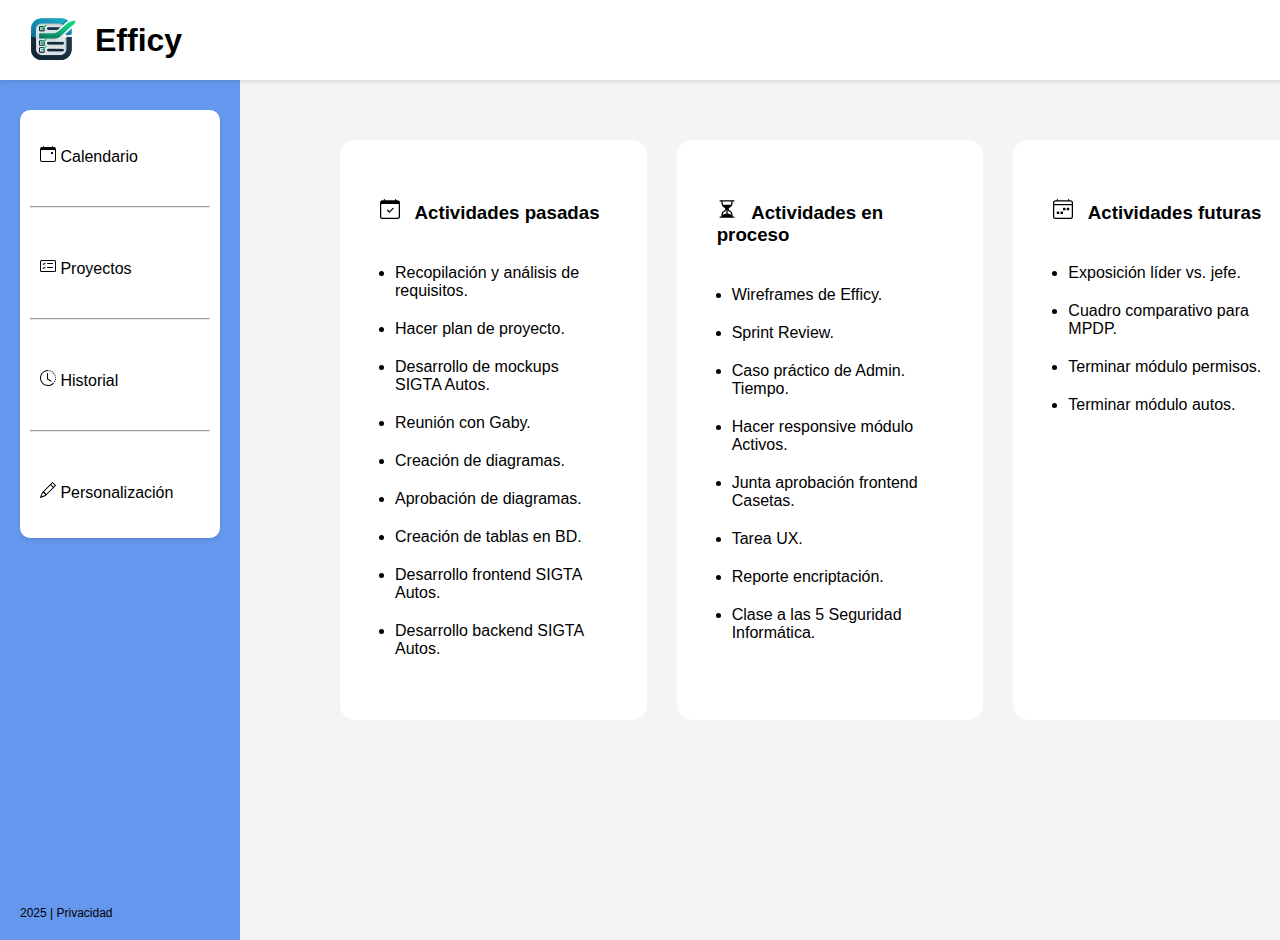
<file: EfficyAvances/HomeEfficy/historial.html>
<!DOCTYPE html>
<html lang="es">
<head>
    <meta charset="UTF-8">
    <meta name="viewport" content="width=device-width, initial-scale=1.0">
    <title>Efficy Dashboard</title>
    <link rel="stylesheet" href="Assets/historial/style.css">
    <script type="module" src="Assets/home/home.js" defer></script>
</head>
<body>
    <header>
        <a href="home.html" style="text-decoration: none; display: flex; align-items: center;">
        <img style="display: block; margin-right: 10px;" src="Assets/img/logo.png" alt="Logo de Efficy">
        <h1 style="margin: 0;">Efficy</h1>
        </a>
        <div class="user-info">
            <span style="margin-right: 30px;"><svg xmlns="http://www.w3.org/2000/svg" width="16" height="16" fill="currentColor" class="bi bi-bell" viewBox="0 0 16 16">
                <path d="M8 16a2 2 0 0 0 2-2H6a2 2 0 0 0 2 2M8 1.918l-.797.161A4 4 0 0 0 4 6c0 .628-.134 2.197-.459 3.742-.16.767-.376 1.566-.663 2.258h10.244c-.287-.692-.502-1.49-.663-2.258C12.134 8.197 12 6.628 12 6a4 4 0 0 0-3.203-3.92zM14.22 12c.223.447.481.801.78 1H1c.299-.199.557-.553.78-1C2.68 10.2 3 6.88 3 6c0-2.42 1.72-4.44 4.005-4.901a1 1 0 1 1 1.99 0A5 5 0 0 1 13 6c0 .88.32 4.2 1.22 6"/>
              </svg></span>
              <span id="usuarioNombre" style="margin-right: 10px;"></span>
              <button id="logoutButton" style="margin-left: 10px; padding: 5px 10px; background-color: #f44336; color: white; border: none; border-radius: 5px; cursor: pointer;">
                Cerrar Sesión
            </button>
            <script>
                document.getElementById("logoutButton").addEventListener("click", function() {
                    localStorage.removeItem("usuarioLogueado");
                    window.location.href = "login.html";
                });
            </script>
            <span><svg xmlns="http://www.w3.org/2000/svg" width="16" height="16" fill="currentColor" class="bi bi-person-circle" viewBox="0 0 16 16">
                <path d="M11 6a3 3 0 1 1-6 0 3 3 0 0 1 6 0"/>
                <path fill-rule="evenodd" d="M0 8a8 8 0 1 1 16 0A8 8 0 0 1 0 8m8-7a7 7 0 0 0-5.468 11.37C3.242 11.226 4.805 10 8 10s4.757 1.225 5.468 2.37A7 7 0 0 0 8 1"/>
              </svg></span>
        </div>
    </header>
    <div class="sidebar">
        <div class="container">
        <ul>
            <li><a href="calendariov2.html">
                <svg xmlns="http://www.w3.org/2000/svg" width="16" height="16" fill="currentColor" class="bi bi-calendar-event" viewBox="0 0 16 16">
                <path d="M11 6.5a.5.5 0 0 1 .5-.5h1a.5.5 0 0 1 .5.5v1a.5.5 0 0 1-.5.5h-1a.5.5 0 0 1-.5-.5z"/>
                <path d="M3.5 0a.5.5 0 0 1 .5.5V1h8V.5a.5.5 0 0 1 1 0V1h1a2 2 0 0 1 2 2v11a2 2 0 0 1-2 2H2a2 2 0 0 1-2-2V3a2 2 0 0 1 2-2h1V.5a.5.5 0 0 1 .5-.5M1 4v10a1 1 0 0 0 1 1h12a1 1 0 0 0 1-1V4z"/>
              </svg> Calendario
            </a></li>
            <hr>
            <li><a href="proyectos.html">
                <svg xmlns="http://www.w3.org/2000/svg" width="16" height="16" fill="currentColor" class="bi bi-card-checklist" viewBox="0 0 16 16">
                <path d="M14.5 3a.5.5 0 0 1 .5.5v9a.5.5 0 0 1-.5.5h-13a.5.5 0 0 1-.5-.5v-9a.5.5 0 0 1 .5-.5zm-13-1A1.5 1.5 0 0 0 0 3.5v9A1.5 1.5 0 0 0 1.5 14h13a1.5 1.5 0 0 0 1.5-1.5v-9A1.5 1.5 0 0 0 14.5 2z"/>
                <path d="M7 5.5a.5.5 0 0 1 .5-.5h5a.5.5 0 0 1 0 1h-5a.5.5 0 0 1-.5-.5m-1.496-.854a.5.5 0 0 1 0 .708l-1.5 1.5a.5.5 0 0 1-.708 0l-.5-.5a.5.5 0 1 1 .708-.708l.146.147 1.146-1.147a.5.5 0 0 1 .708 0M7 9.5a.5.5 0 0 1 .5-.5h5a.5.5 0 0 1 0 1h-5a.5.5 0 0 1-.5-.5m-1.496-.854a.5.5 0 0 1 0 .708l-1.5 1.5a.5.5 0 0 1-.708 0l-.5-.5a.5.5 0 0 1 .708-.708l.146.147 1.146-1.147a.5.5 0 0 1 .708 0"/>
              </svg> Proyectos
            </a></li>
            <hr>
            <li><a href="historial.html">
                <svg xmlns="http://www.w3.org/2000/svg" width="16" height="16" fill="currentColor" class="bi bi-clock-history" viewBox="0 0 16 16">
                <path d="M8.515 1.019A7 7 0 0 0 8 1V0a8 8 0 0 1 .589.022zm2.004.45a7 7 0 0 0-.985-.299l.219-.976q.576.129 1.126.342zm1.37.71a7 7 0 0 0-.439-.27l.493-.87a8 8 0 0 1 .979.654l-.615.789a7 7 0 0 0-.418-.302zm1.834 1.79a7 7 0 0 0-.653-.796l.724-.69q.406.429.747.91zm.744 1.352a7 7 0 0 0-.214-.468l.893-.45a8 8 0 0 1 .45 1.088l-.95.313a7 7 0 0 0-.179-.483m.53 2.507a7 7 0 0 0-.1-1.025l.985-.17q.1.58.116 1.17zm-.131 1.538q.05-.254.081-.51l.993.123a8 8 0 0 1-.23 1.155l-.964-.267q.069-.247.12-.501m-.952 2.379q.276-.436.486-.908l.914.405q-.24.54-.555 1.038zm-.964 1.205q.183-.183.35-.378l.758.653a8 8 0 0 1-.401.432z"/>
                <path d="M8 1a7 7 0 1 0 4.95 11.95l.707.707A8.001 8.001 0 1 1 8 0z"/>
                <path d="M7.5 3a.5.5 0 0 1 .5.5v5.21l3.248 1.856a.5.5 0 0 1-.496.868l-3.5-2A.5.5 0 0 1 7 9V3.5a.5.5 0 0 1 .5-.5"/>
              </svg> Historial
            </a></li>
            <hr>
            <li><a href="personalizacion.html">
                <svg xmlns="http://www.w3.org/2000/svg" width="16" height="16" fill="currentColor" class="bi bi-pencil" viewBox="0 0 16 16">
                <path d="M12.146.146a.5.5 0 0 1 .708 0l3 3a.5.5 0 0 1 0 .708l-10 10a.5.5 0 0 1-.168.11l-5 2a.5.5 0 0 1-.65-.65l2-5a.5.5 0 0 1 .11-.168zM11.207 2.5 13.5 4.793 14.793 3.5 12.5 1.207zm1.586 3L10.5 3.207 4 9.707V10h.5a.5.5 0 0 1 .5.5v.5h.5a.5.5 0 0 1 .5.5v.5h.293zm-9.761 5.175-.106.106-1.528 3.821 3.821-1.528.106-.106A.5.5 0 0 1 5 12.5V12h-.5a.5.5 0 0 1-.5-.5V11h-.5a.5.5 0 0 1-.468-.325"/>
              </svg> Personalización
            </a></li>
        </ul>
        </div>
        <footer>
            <span>2025</span> | <a href="#">Privacidad</a>
        </footer>
    </div>

    <div class="main-content">
      <section class="dashboard">
          <div class="tasks">
              <h3><svg style="margin-right: 10px;" xmlns="http://www.w3.org/2000/svg" width="20" height="20" fill="currentColor" class="bi bi-calendar-check" viewBox="0 0 16 16">
                <path d="M10.854 7.146a.5.5 0 0 1 0 .708l-3 3a.5.5 0 0 1-.708 0l-1.5-1.5a.5.5 0 1 1 .708-.708L7.5 9.793l2.646-2.647a.5.5 0 0 1 .708 0"/>
                <path d="M3.5 0a.5.5 0 0 1 .5.5V1h8V.5a.5.5 0 0 1 1 0V1h1a2 2 0 0 1 2 2v11a2 2 0 0 1-2 2H2a2 2 0 0 1-2-2V3a2 2 0 0 1 2-2h1V.5a.5.5 0 0 1 .5-.5M1 4v10a1 1 0 0 0 1 1h12a1 1 0 0 0 1-1V4z"/>
              </svg> Actividades pasadas</h3>
              <ul style="margin-top: 40px;">
                  <li>Recopilación y análisis de requisitos.</li>
                  <li>Hacer plan de proyecto.</li>
                  <li>Desarrollo de mockups SIGTA Autos.</li>
                  <li>Reunión con Gaby.</li>
                  <li>Creación de diagramas.</li>
                  <li>Aprobación de diagramas.</li>
                  <li>Creación de tablas en BD.</li>
                  <li>Desarrollo frontend SIGTA Autos.</li>
                  <li>Desarrollo backend SIGTA Autos.</li>
              </ul>
          </div>
          <div class="tasks">
            <h3><svg style="margin-right: 10px;" xmlns="http://www.w3.org/2000/svg" width="20" height="20" fill="currentColor" class="bi bi-hourglass-split" viewBox="0 0 16 16">
              <path d="M2.5 15a.5.5 0 1 1 0-1h1v-1a4.5 4.5 0 0 1 2.557-4.06c.29-.139.443-.377.443-.59v-.7c0-.213-.154-.451-.443-.59A4.5 4.5 0 0 1 3.5 3V2h-1a.5.5 0 0 1 0-1h11a.5.5 0 0 1 0 1h-1v1a4.5 4.5 0 0 1-2.557 4.06c-.29.139-.443.377-.443.59v.7c0 .213.154.451.443.59A4.5 4.5 0 0 1 12.5 13v1h1a.5.5 0 0 1 0 1zm2-13v1c0 .537.12 1.045.337 1.5h6.326c.216-.455.337-.963.337-1.5V2zm3 6.35c0 .701-.478 1.236-1.011 1.492A3.5 3.5 0 0 0 4.5 13s.866-1.299 3-1.48zm1 0v3.17c2.134.181 3 1.48 3 1.48a3.5 3.5 0 0 0-1.989-3.158C8.978 9.586 8.5 9.052 8.5 8.351z"/>
            </svg> Actividades en proceso</h3>
            <ul style="margin-top: 40px;">
                <li>Wireframes de Efficy.</li>
                <li>Sprint Review.</li>
                <li>Caso práctico de Admin. Tiempo.</li>
                <li>Hacer responsive módulo Activos.</li>
                <li>Junta aprobación frontend Casetas.</li>
                <li>Tarea UX.</li>
                <li>Reporte encriptación.</li>
                <li>Clase a las 5 Seguridad Informática.</li>
            </ul>
        </div>
        <div class="tasks" style="align-self: flex-end;">
          <h3><svg style="margin-right: 10px;" xmlns="http://www.w3.org/2000/svg" width="20" height="20" fill="currentColor" class="bi bi-calendar4-week" viewBox="0 0 16 16">
            <path d="M3.5 0a.5.5 0 0 1 .5.5V1h8V.5a.5.5 0 0 1 1 0V1h1a2 2 0 0 1 2 2v11a2 2 0 0 1-2 2H2a2 2 0 0 1-2-2V3a2 2 0 0 1 2-2h1V.5a.5.5 0 0 1 .5-.5M2 2a1 1 0 0 0-1 1v1h14V3a1 1 0 0 0-1-1zm13 3H1v9a1 1 0 0 0 1 1h12a1 1 0 0 0 1-1z"/>
            <path d="M11 7.5a.5.5 0 0 1 .5-.5h1a.5.5 0 0 1 .5.5v1a.5.5 0 0 1-.5.5h-1a.5.5 0 0 1-.5-.5zm-3 0a.5.5 0 0 1 .5-.5h1a.5.5 0 0 1 .5.5v1a.5.5 0 0 1-.5.5h-1a.5.5 0 0 1-.5-.5zm-2 3a.5.5 0 0 1 .5-.5h1a.5.5 0 0 1 .5.5v1a.5.5 0 0 1-.5.5h-1a.5.5 0 0 1-.5-.5zm-3 0a.5.5 0 0 1 .5-.5h1a.5.5 0 0 1 .5.5v1a.5.5 0 0 1-.5.5h-1a.5.5 0 0 1-.5-.5z"/>
          </svg> Actividades futuras</h3>
          <ul style="margin-top: 40px;">
              <li>Exposición líder vs. jefe.</li>
              <li>Cuadro comparativo para MPDP.</li>
              <li>Terminar módulo permisos.</li>
              <li>Terminar módulo autos.</li>
          </ul>
      </div>
      </section>
  </div>
    
</body>
</html>
<!-- <script>
  // Recuperar el correo del usuario logueado desde localStorage
  const usuarioCorreo = localStorage.getItem("usuarioLogueado");

  // Mostrar el correo en el span correspondiente
  if (usuarioCorreo) {
      document.getElementById("usuarioCorreo").textContent = usuarioCorreo;
  } else {
      // Si no hay usuario logueado, redirigir al login
      window.location.href = "login.html";
  }
</script> -->
</file>
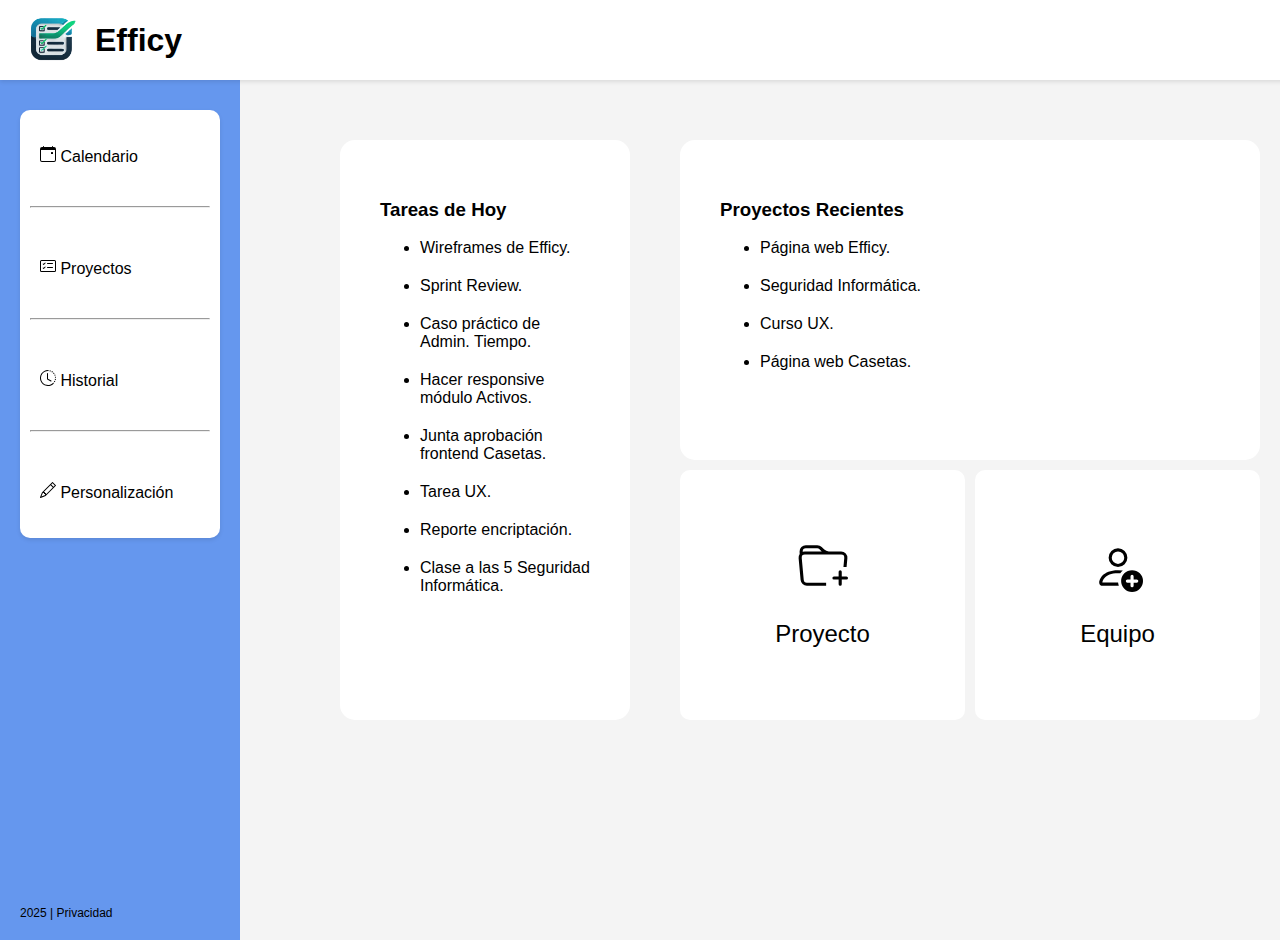
<file: EfficyAvances/HomeEfficy/home.html>
<!DOCTYPE html>
<html lang="es">
<head>
    <meta charset="UTF-8">
    <meta name="viewport" content="width=device-width, initial-scale=1.0">
    <title>Efficy Dashboard</title>
    <link rel="stylesheet" href="Assets/home/style.css">
    <script type="module" src="Assets/home/home.js" defer></script>
</head>
<body>
    <header>
        <a href="home.html" style="text-decoration: none; display: flex; align-items: center;">
        <img style="display: block; margin-right: 10px;" src="Assets/img/logo.png" alt="Logo de Efficy">
        <h1 style="margin: 0;">Efficy</h1>
        </a>
        <div class="user-info">
            <span style="margin-right: 30px;"><svg xmlns="http://www.w3.org/2000/svg" width="16" height="16" fill="currentColor" class="bi bi-bell" viewBox="0 0 16 16">
                <path d="M8 16a2 2 0 0 0 2-2H6a2 2 0 0 0 2 2M8 1.918l-.797.161A4 4 0 0 0 4 6c0 .628-.134 2.197-.459 3.742-.16.767-.376 1.566-.663 2.258h10.244c-.287-.692-.502-1.49-.663-2.258C12.134 8.197 12 6.628 12 6a4 4 0 0 0-3.203-3.92zM14.22 12c.223.447.481.801.78 1H1c.299-.199.557-.553.78-1C2.68 10.2 3 6.88 3 6c0-2.42 1.72-4.44 4.005-4.901a1 1 0 1 1 1.99 0A5 5 0 0 1 13 6c0 .88.32 4.2 1.22 6"/>
              </svg></span>
              <span id="usuarioNombre" style="margin-right: 10px;"></span>
            <button id="logoutButton" style="margin-left: 10px; padding: 5px 10px; background-color: #f44336; color: white; border: none; border-radius: 5px; cursor: pointer;">
                Cerrar Sesión
            </button>
            <script>
                document.getElementById("logoutButton").addEventListener("click", function() {
                    localStorage.removeItem("usuarioLogueado");
                    window.location.href = "login.html";
                });
            </script>
              <path d="M11 6a3 3 0 1 1-6 0 3 3 0 0 1 6 0"/>
                <path fill-rule="evenodd" d="M0 8a8 8 0 1 1 16 0A8 8 0 0 1 0 8m8-7a7 7 0 0 0-5.468 11.37C3.242 11.226 4.805 10 8 10s4.757 1.225 5.468 2.37A7 7 0 0 0 8 1"/>
              </svg></span>
        </div>
    </header>
    <div class="sidebar">
        <div class="container">
        <ul>
            <li><a href="calendariov2.html">
                <svg xmlns="http://www.w3.org/2000/svg" width="16" height="16" fill="currentColor" class="bi bi-calendar-event" viewBox="0 0 16 16">
                <path d="M11 6.5a.5.5 0 0 1 .5-.5h1a.5.5 0 0 1 .5.5v1a.5.5 0 0 1-.5.5h-1a.5.5 0 0 1-.5-.5z"/>
                <path d="M3.5 0a.5.5 0 0 1 .5.5V1h8V.5a.5.5 0 0 1 1 0V1h1a2 2 0 0 1 2 2v11a2 2 0 0 1-2 2H2a2 2 0 0 1-2-2V3a2 2 0 0 1 2-2h1V.5a.5.5 0 0 1 .5-.5M1 4v10a1 1 0 0 0 1 1h12a1 1 0 0 0 1-1V4z"/>
              </svg> Calendario
            </a></li>
            <hr>
            <li><a href="proyectos.html">
                <svg xmlns="http://www.w3.org/2000/svg" width="16" height="16" fill="currentColor" class="bi bi-card-checklist" viewBox="0 0 16 16">
                <path d="M14.5 3a.5.5 0 0 1 .5.5v9a.5.5 0 0 1-.5.5h-13a.5.5 0 0 1-.5-.5v-9a.5.5 0 0 1 .5-.5zm-13-1A1.5 1.5 0 0 0 0 3.5v9A1.5 1.5 0 0 0 1.5 14h13a1.5 1.5 0 0 0 1.5-1.5v-9A1.5 1.5 0 0 0 14.5 2z"/>
                <path d="M7 5.5a.5.5 0 0 1 .5-.5h5a.5.5 0 0 1 0 1h-5a.5.5 0 0 1-.5-.5m-1.496-.854a.5.5 0 0 1 0 .708l-1.5 1.5a.5.5 0 0 1-.708 0l-.5-.5a.5.5 0 1 1 .708-.708l.146.147 1.146-1.147a.5.5 0 0 1 .708 0M7 9.5a.5.5 0 0 1 .5-.5h5a.5.5 0 0 1 0 1h-5a.5.5 0 0 1-.5-.5m-1.496-.854a.5.5 0 0 1 0 .708l-1.5 1.5a.5.5 0 0 1-.708 0l-.5-.5a.5.5 0 0 1 .708-.708l.146.147 1.146-1.147a.5.5 0 0 1 .708 0"/>
              </svg> Proyectos
            </a></li>
            <hr>
            <li><a href="historial.html">
                <svg xmlns="http://www.w3.org/2000/svg" width="16" height="16" fill="currentColor" class="bi bi-clock-history" viewBox="0 0 16 16">
                <path d="M8.515 1.019A7 7 0 0 0 8 1V0a8 8 0 0 1 .589.022zm2.004.45a7 7 0 0 0-.985-.299l.219-.976q.576.129 1.126.342zm1.37.71a7 7 0 0 0-.439-.27l.493-.87a8 8 0 0 1 .979.654l-.615.789a7 7 0 0 0-.418-.302zm1.834 1.79a7 7 0 0 0-.653-.796l.724-.69q.406.429.747.91zm.744 1.352a7 7 0 0 0-.214-.468l.893-.45a8 8 0 0 1 .45 1.088l-.95.313a7 7 0 0 0-.179-.483m.53 2.507a7 7 0 0 0-.1-1.025l.985-.17q.1.58.116 1.17zm-.131 1.538q.05-.254.081-.51l.993.123a8 8 0 0 1-.23 1.155l-.964-.267q.069-.247.12-.501m-.952 2.379q.276-.436.486-.908l.914.405q-.24.54-.555 1.038zm-.964 1.205q.183-.183.35-.378l.758.653a8 8 0 0 1-.401.432z"/>
                <path d="M8 1a7 7 0 1 0 4.95 11.95l.707.707A8.001 8.001 0 1 1 8 0z"/>
                <path d="M7.5 3a.5.5 0 0 1 .5.5v5.21l3.248 1.856a.5.5 0 0 1-.496.868l-3.5-2A.5.5 0 0 1 7 9V3.5a.5.5 0 0 1 .5-.5"/>
              </svg> Historial
            </a></li>
            <hr>
            <li><a href="personalizacion.html">
                <svg xmlns="http://www.w3.org/2000/svg" width="16" height="16" fill="currentColor" class="bi bi-pencil" viewBox="0 0 16 16">
                <path d="M12.146.146a.5.5 0 0 1 .708 0l3 3a.5.5 0 0 1 0 .708l-10 10a.5.5 0 0 1-.168.11l-5 2a.5.5 0 0 1-.65-.65l2-5a.5.5 0 0 1 .11-.168zM11.207 2.5 13.5 4.793 14.793 3.5 12.5 1.207zm1.586 3L10.5 3.207 4 9.707V10h.5a.5.5 0 0 1 .5.5v.5h.5a.5.5 0 0 1 .5.5v.5h.293zm-9.761 5.175-.106.106-1.528 3.821 3.821-1.528.106-.106A.5.5 0 0 1 5 12.5V12h-.5a.5.5 0 0 1-.5-.5V11h-.5a.5.5 0 0 1-.468-.325"/>
              </svg> Personalización
            </a></li>
        </ul>
        </div>
        <footer>
            <span>2025</span> | <a href="#">Privacidad</a>
        </footer>
    </div>
    <div class="main-content">
        <section class="dashboard">
            <div class="tasks">
                <h3>Tareas de Hoy</h3>
                <ul>
                    <li>Wireframes de Efficy.</li>
                    <li>Sprint Review.</li>
                    <li>Caso práctico de Admin. Tiempo.</li>
                    <li>Hacer responsive módulo Activos.</li>
                    <li>Junta aprobación frontend Casetas.</li>
                    <li>Tarea UX.</li>
                    <li>Reporte encriptación.</li>
                    <li>Clase a las 5 Seguridad Informática.</li>
                </ul>
            </div>
            <div class="container2">
            <div class="projects">
                <h3>Proyectos Recientes</h3>
                <ul>
                    <li>Página web Efficy.</li>
                    <li>Seguridad Informática.</li>
                    <li>Curso UX.</li>
                    <li>Página web Casetas.</li>
                </ul>
            </div>
            <div class="add-buttons">
                <div class="add-project"><svg xmlns="http://www.w3.org/2000/svg" width="50" height="50" fill="currentColor" class="bi bi-folder-plus" viewBox="0 0 16 16">
                    <path d="m.5 3 .04.87a2 2 0 0 0-.342 1.311l.637 7A2 2 0 0 0 2.826 14H9v-1H2.826a1 1 0 0 1-.995-.91l-.637-7A1 1 0 0 1 2.19 4h11.62a1 1 0 0 1 .996 1.09L14.54 8h1.005l.256-2.819A2 2 0 0 0 13.81 3H9.828a2 2 0 0 1-1.414-.586l-.828-.828A2 2 0 0 0 6.172 1H2.5a2 2 0 0 0-2 2m5.672-1a1 1 0 0 1 .707.293L7.586 3H2.19q-.362.002-.683.12L1.5 2.98a1 1 0 0 1 1-.98z"/>
                    <path d="M13.5 9a.5.5 0 0 1 .5.5V11h1.5a.5.5 0 1 1 0 1H14v1.5a.5.5 0 1 1-1 0V12h-1.5a.5.5 0 0 1 0-1H13V9.5a.5.5 0 0 1 .5-.5"/>
                  </svg> <br> Proyecto</div>
                <div class="add-team"><svg xmlns="http://www.w3.org/2000/svg" width="50" height="50 " fill="currentColor" class="bi bi-person-add" viewBox="0 0 16 16">
                    <path d="M12.5 16a3.5 3.5 0 1 0 0-7 3.5 3.5 0 0 0 0 7m.5-5v1h1a.5.5 0 0 1 0 1h-1v1a.5.5 0 0 1-1 0v-1h-1a.5.5 0 0 1 0-1h1v-1a.5.5 0 0 1 1 0m-2-6a3 3 0 1 1-6 0 3 3 0 0 1 6 0M8 7a2 2 0 1 0 0-4 2 2 0 0 0 0 4"/>
                    <path d="M8.256 14a4.5 4.5 0 0 1-.229-1.004H3c.001-.246.154-.986.832-1.664C4.484 10.68 5.711 10 8 10q.39 0 .74.025c.226-.341.496-.65.804-.918Q8.844 9.002 8 9c-5 0-6 3-6 4s1 1 1 1z"/>
                  </svg> <br> Equipo</div>
            </div>
        </div>
        </section>
    </div>
</body>
</html>
<!-- <script>
    // Recuperar el correo del usuario logueado desde localStorage
    const usuarioCorreo = localStorage.getItem("usuarioLogueado");

    // Mostrar el correo en el span correspondiente
    if (usuarioCorreo) {
        document.getElementById("usuarioCorreo").textContent = usuarioCorreo;
    } else {
        // Si no hay usuario logueado, redirigir al login
        window.location.href = "login.html";
    }
</script> -->
</file>
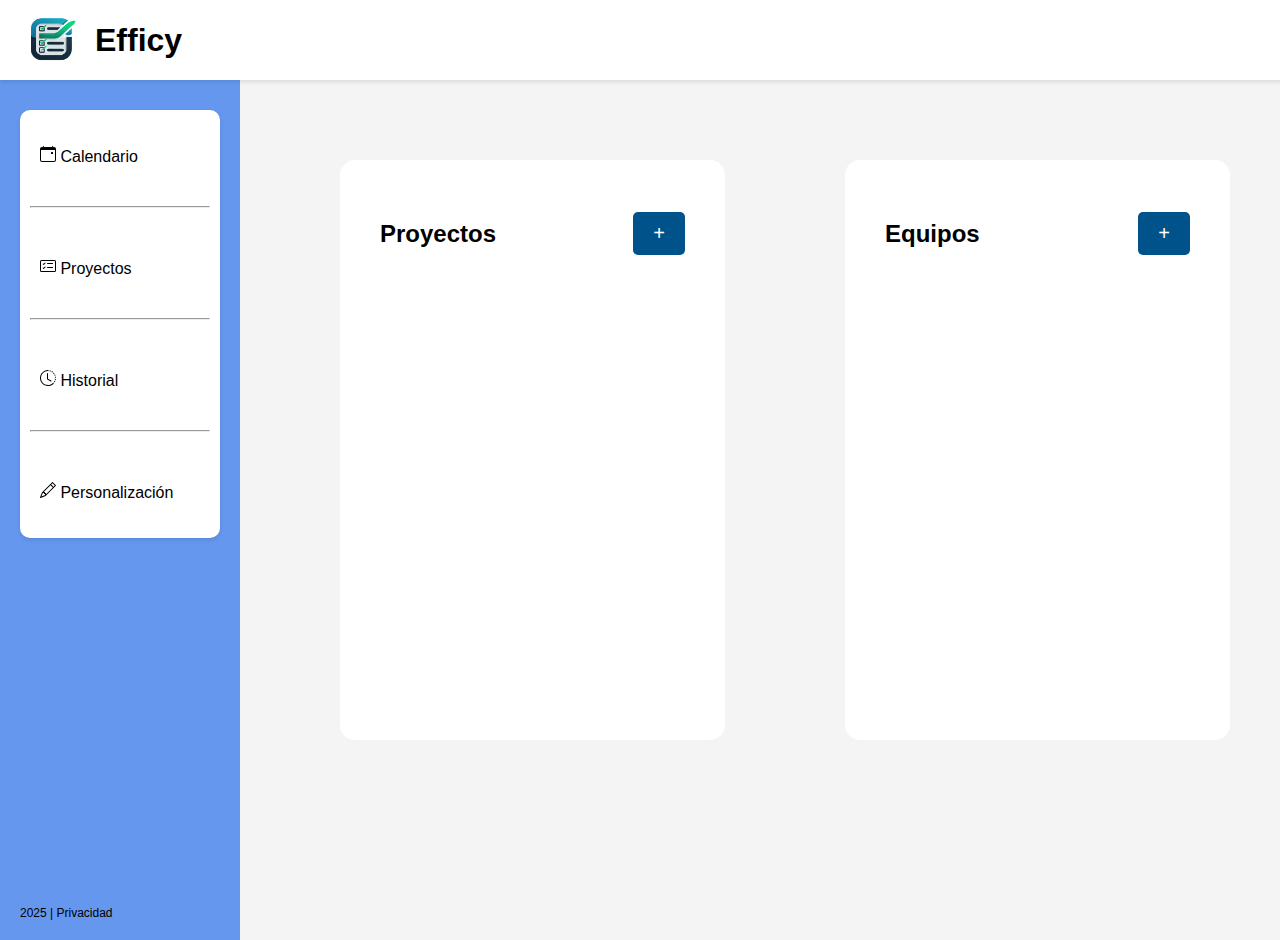
<file: EfficyAvances/HomeEfficy/proyectos.html>
<!DOCTYPE html>
<html lang="es">
<head>
    <meta charset="UTF-8">
    <meta name="viewport" content="width=device-width, initial-scale=1.0">
    <title>Efficy Dashboard</title>
    <link rel="stylesheet" href="Assets/home/style.css">
    <link rel="stylesheet" href="Assets/proyectos/style.css">
    <script type="module" src="Assets/home/home.js" defer></script>
</head>
<body>
    <header>
        <a href="home.html" style="text-decoration: none; display: flex; align-items: center;">
        <img style="display: block; margin-right: 10px;" src="Assets/img/logo.png" alt="Logo de Efficy">
        <h1 style="margin: 0;">Efficy</h1>
        </a>
        <div class="user-info">
            <span style="margin-right: 30px;"><svg xmlns="http://www.w3.org/2000/svg" width="16" height="16" fill="currentColor" class="bi bi-bell" viewBox="0 0 16 16">
                <path d="M8 16a2 2 0 0 0 2-2H6a2 2 0 0 0 2 2M8 1.918l-.797.161A4 4 0 0 0 4 6c0 .628-.134 2.197-.459 3.742-.16.767-.376 1.566-.663 2.258h10.244c-.287-.692-.502-1.49-.663-2.258C12.134 8.197 12 6.628 12 6a4 4 0 0 0-3.203-3.92zM14.22 12c.223.447.481.801.78 1H1c.299-.199.557-.553.78-1C2.68 10.2 3 6.88 3 6c0-2.42 1.72-4.44 4.005-4.901a1 1 0 1 1 1.99 0A5 5 0 0 1 13 6c0 .88.32 4.2 1.22 6"/>
              </svg></span>
              <span id="usuarioNombre" style="margin-right: 10px;"></span>
              <button id="logoutButton" style="margin-left: 10px; padding: 5px 10px; background-color: #f44336; color: white; border: none; border-radius: 5px; cursor: pointer;">
                Cerrar Sesión
            </button>
            <script>
                document.getElementById("logoutButton").addEventListener("click", function() {
                    localStorage.removeItem("usuarioLogueado");
                    window.location.href = "login.html";
                });
            </script>
            <span><svg xmlns="http://www.w3.org/2000/svg" width="16" height="16" fill="currentColor" class="bi bi-person-circle" viewBox="0 0 16 16">
                <path d="M11 6a3 3 0 1 1-6 0 3 3 0 0 1 6 0"/>
                <path fill-rule="evenodd" d="M0 8a8 8 0 1 1 16 0A8 8 0 0 1 0 8m8-7a7 7 0 0 0-5.468 11.37C3.242 11.226 4.805 10 8 10s4.757 1.225 5.468 2.37A7 7 0 0 0 8 1"/>
              </svg></span>
        </div>
    </header>
    <div class="sidebar">
        <div class="container">
        <ul>
            <li><a href="calendariov2.html">
                <svg xmlns="http://www.w3.org/2000/svg" width="16" height="16" fill="currentColor" class="bi bi-calendar-event" viewBox="0 0 16 16">
                <path d="M11 6.5a.5.5 0 0 1 .5-.5h1a.5.5 0 0 1 .5.5v1a.5.5 0 0 1-.5.5h-1a.5.5 0 0 1-.5-.5z"/>
                <path d="M3.5 0a.5.5 0 0 1 .5.5V1h8V.5a.5.5 0 0 1 1 0V1h1a2 2 0 0 1 2 2v11a2 2 0 0 1-2 2H2a2 2 0 0 1-2-2V3a2 2 0 0 1 2-2h1V.5a.5.5 0 0 1 .5-.5M1 4v10a1 1 0 0 0 1 1h12a1 1 0 0 0 1-1V4z"/>
              </svg> Calendario
            </a></li>
            <hr>
            <li><a href="proyectos.html">
                <svg xmlns="http://www.w3.org/2000/svg" width="16" height="16" fill="currentColor" class="bi bi-card-checklist" viewBox="0 0 16 16">
                <path d="M14.5 3a.5.5 0 0 1 .5.5v9a.5.5 0 0 1-.5.5h-13a.5.5 0 0 1-.5-.5v-9a.5.5 0 0 1 .5-.5zm-13-1A1.5 1.5 0 0 0 0 3.5v9A1.5 1.5 0 0 0 1.5 14h13a1.5 1.5 0 0 0 1.5-1.5v-9A1.5 1.5 0 0 0 14.5 2z"/>
                <path d="M7 5.5a.5.5 0 0 1 .5-.5h5a.5.5 0 0 1 0 1h-5a.5.5 0 0 1-.5-.5m-1.496-.854a.5.5 0 0 1 0 .708l-1.5 1.5a.5.5 0 0 1-.708 0l-.5-.5a.5.5 0 1 1 .708-.708l.146.147 1.146-1.147a.5.5 0 0 1 .708 0M7 9.5a.5.5 0 0 1 .5-.5h5a.5.5 0 0 1 0 1h-5a.5.5 0 0 1-.5-.5m-1.496-.854a.5.5 0 0 1 0 .708l-1.5 1.5a.5.5 0 0 1-.708 0l-.5-.5a.5.5 0 0 1 .708-.708l.146.147 1.146-1.147a.5.5 0 0 1 .708 0"/>
              </svg> Proyectos
            </a></li>
            <hr>
            <li><a href="historial.html">
                <svg xmlns="http://www.w3.org/2000/svg" width="16" height="16" fill="currentColor" class="bi bi-clock-history" viewBox="0 0 16 16">
                <path d="M8.515 1.019A7 7 0 0 0 8 1V0a8 8 0 0 1 .589.022zm2.004.45a7 7 0 0 0-.985-.299l.219-.976q.576.129 1.126.342zm1.37.71a7 7 0 0 0-.439-.27l.493-.87a8 8 0 0 1 .979.654l-.615.789a7 7 0 0 0-.418-.302zm1.834 1.79a7 7 0 0 0-.653-.796l.724-.69q.406.429.747.91zm.744 1.352a7 7 0 0 0-.214-.468l.893-.45a8 8 0 0 1 .45 1.088l-.95.313a7 7 0 0 0-.179-.483m.53 2.507a7 7 0 0 0-.1-1.025l.985-.17q.1.58.116 1.17zm-.131 1.538q.05-.254.081-.51l.993.123a8 8 0 0 1-.23 1.155l-.964-.267q.069-.247.12-.501m-.952 2.379q.276-.436.486-.908l.914.405q-.24.54-.555 1.038zm-.964 1.205q.183-.183.35-.378l.758.653a8 8 0 0 1-.401.432z"/>
                <path d="M8 1a7 7 0 1 0 4.95 11.95l.707.707A8.001 8.001 0 1 1 8 0z"/>
                <path d="M7.5 3a.5.5 0 0 1 .5.5v5.21l3.248 1.856a.5.5 0 0 1-.496.868l-3.5-2A.5.5 0 0 1 7 9V3.5a.5.5 0 0 1 .5-.5"/>
              </svg> Historial
            </a></li>
            <hr>
            <li><a href="personalizacion.html">
                <svg xmlns="http://www.w3.org/2000/svg" width="16" height="16" fill="currentColor" class="bi bi-pencil" viewBox="0 0 16 16">
                <path d="M12.146.146a.5.5 0 0 1 .708 0l3 3a.5.5 0 0 1 0 .708l-10 10a.5.5 0 0 1-.168.11l-5 2a.5.5 0 0 1-.65-.65l2-5a.5.5 0 0 1 .11-.168zM11.207 2.5 13.5 4.793 14.793 3.5 12.5 1.207zm1.586 3L10.5 3.207 4 9.707V10h.5a.5.5 0 0 1 .5.5v.5h.5a.5.5 0 0 1 .5.5v.5h.293zm-9.761 5.175-.106.106-1.528 3.821 3.821-1.528.106-.106A.5.5 0 0 1 5 12.5V12h-.5a.5.5 0 0 1-.5-.5V11h-.5a.5.5 0 0 1-.468-.325"/>
              </svg> Personalización
            </a></li>
        </ul>
        </div>
        <footer>
            <span>2025</span> | <a href="#">Privacidad</a>
        </footer>
    </div>

    <div class="main-content" style="display: flex; gap: 20px;">
  
      <!-- Cuadro de Proyectos -->
      <div class="tasks" style="flex: 1;">
        <div style="display: flex; align-items: center; gap: 10px;">
          <h2>Proyectos</h2>
          <button id="openModalButton"
            style="font-size: 20px; background-color: #00538A; color: white; border: none; padding: 10px 20px; border-radius: 5px; cursor: pointer; margin-left: auto;">
            +
          </button>
        </div>
  
        <div id="createProjectModal" class="modal">
          <div class="modal-content">
            <h3>Nuevo Proyecto</h3>
            <form id="createProjectForm" class="create-project-form">
              <input type="text" id="projectName" placeholder="Nombre" required>
              <input type="text" id="projectDescription" placeholder="Descripción" required>
              <div class="button-container">
                <button type="button" id="closeModalButton" style="background-color: rgb(97, 97, 97);">Cancelar</button>
                <button type="submit" style="background-color: #00538A;">Crear</button>
              </div>
            </form>
          </div>
        </div>
  
        <div class="project-list" id="projectList" style="margin-top: 30px;">
          <!-- Proyectos cargados por JavaScript -->
        </div>
      </div>
  
      <!-- Cuadro de Equipos -->
      <div class="tasks" style="flex: 1;">
        <div style="display: flex; align-items: center; gap: 10px;">
          <h2>Equipos</h2>
          <button id="openTeamModalButton"
            style="font-size: 20px; background-color: #00538A; color: white; border: none; padding: 10px 20px; border-radius: 5px; cursor: pointer; margin-left: auto;">
            +
          </button>
        </div>
  
        <div id="createTeamModal" class="modal">
          <div class="modal-content">
            <h3>Nuevo Equipo</h3>
            <form id="createTeamForm" class="create-project-form">
              <input type="text" id="teamName" placeholder="Nombre" required>
              <input type="text" id="teamDescription" placeholder="Descripción" required>
              <div class="button-container">
                <button type="button" id="closeTeamModalButton" style="background-color: rgb(97, 97, 97);">Cancelar</button>
                <button type="submit" style="background-color: #00538A;">Crear</button>
              </div>
            </form>
          </div>
        </div>
  
        <div class="project-list" id="teamList" style="margin-top: 30px;">
          <!-- Equipos cargados por JavaScript -->
        </div>
      </div>
  
  </div>
  


<script src="Assets/proyectos/proyectos.js"></script>
</body>
</html>
</file>
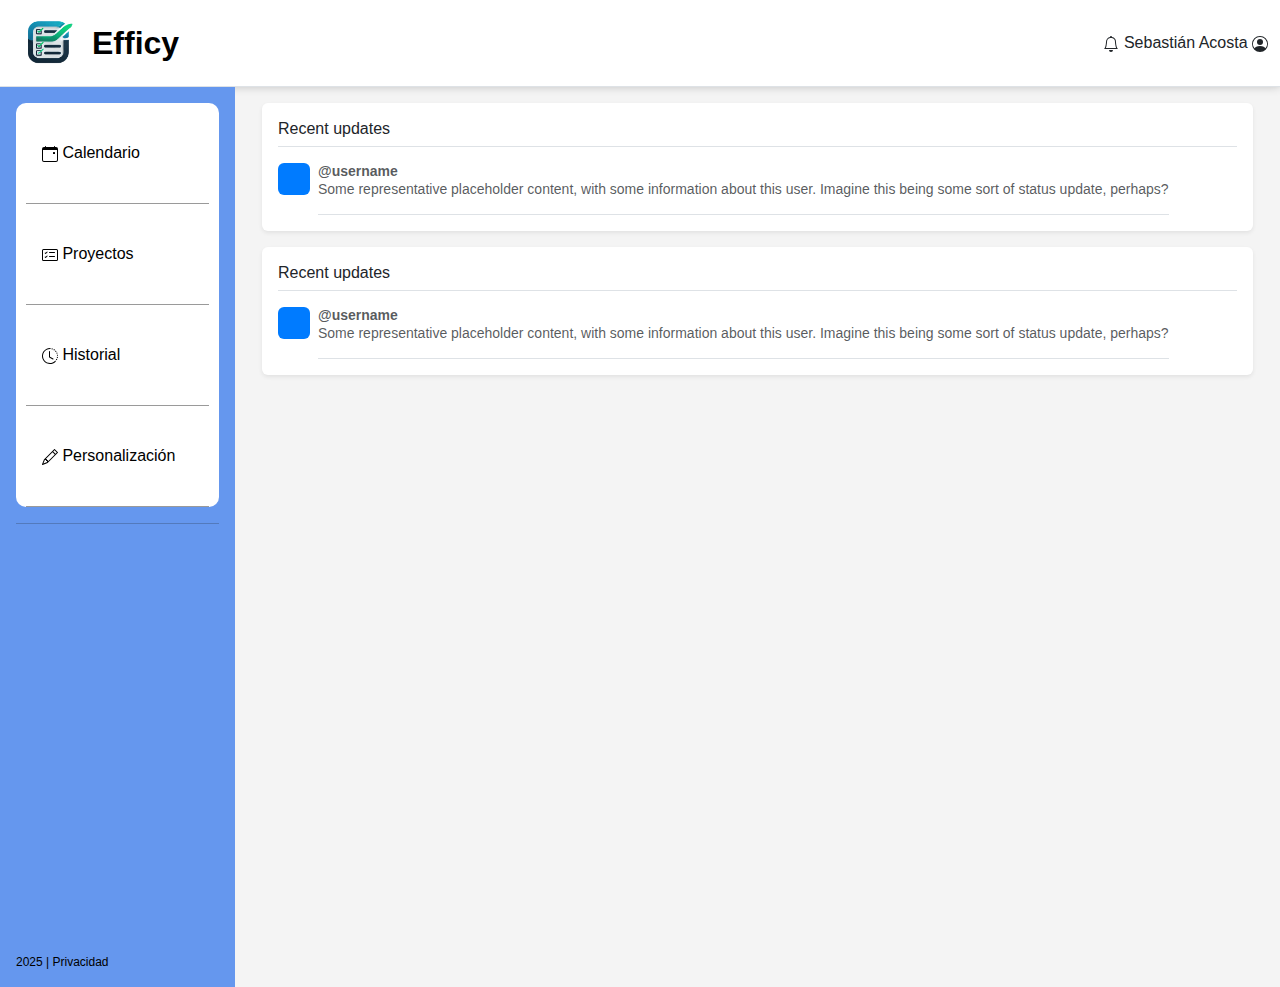
<file: EfficyAvances/HomeEfficy/template_vacio.html>
<!DOCTYPE html>
<html lang="es">
<head>
    <meta charset="UTF-8">
    <meta name="viewport" content="width=device-width, initial-scale=1.0">
    <title>Efficy Dashboard</title>
    <link href="https://cdn.jsdelivr.net/npm/bootstrap@5.3.3/dist/css/bootstrap.min.css" rel="stylesheet"
        integrity="sha384-QWTKZyjpPEjISv5WaRU9OFeRpok6YctnYmDr5pNlyT2bRjXh0JMhjY6hW+ALEwIH" crossorigin="anonymous">
    <script src="https://cdn.jsdelivr.net/npm/bootstrap@5.3.3/dist/js/bootstrap.bundle.min.js"
        integrity="sha384-YvpcrYf0tY3lHB60NNkmXc5s9fDVZLESaAA55NDzOxhy9GkcIdslK1eN7N6jIeHz"
        crossorigin="anonymous"></script>
    <script src="https://code.jquery.com/jquery-3.6.0.min.js"></script>
    <link rel="stylesheet" href="Assets/calendario/style.css">


  
</head>
<body>
    <header class="py-2 border-bottom color-header">
        <div class="container-fluid d-grid gap-3 align-items-center" style="grid-template-columns: 1fr 2fr;">
          <div class="dropdown">
            <a href="home.html" style="display: flex; align-items: center; text-decoration: none !important; color: black;">
                <img style="display: block; margin-right: 10px; width: 70px;" src="Assets/img/logo.png" alt="Logo de Efficy">
                <h1 class = "title-header" style="margin: 0;">Efficy</h1>
                </a>
          </div>
    
          <div class="d-flex align-items-center">
            <form class="w-100 me-3" role="search">
              <input type="search" hidden class="form-control" placeholder="Search..." aria-label="Search">
            </form>
    
            <div class="flex-shrink-0 dropdown">
                <svg xmlns="http://www.w3.org/2000/svg" width="16" height="16" fill="currentColor" class="bi bi-bell" viewBox="0 0 16 16">
                    <path d="M8 16a2 2 0 0 0 2-2H6a2 2 0 0 0 2 2M8 1.918l-.797.161A4 4 0 0 0 4 6c0 .628-.134 2.197-.459 3.742-.16.767-.376 1.566-.663 2.258h10.244c-.287-.692-.502-1.49-.663-2.258C12.134 8.197 12 6.628 12 6a4 4 0 0 0-3.203-3.92zM14.22 12c.223.447.481.801.78 1H1c.299-.199.557-.553.78-1C2.68 10.2 3 6.88 3 6c0-2.42 1.72-4.44 4.005-4.901a1 1 0 1 1 1.99 0A5 5 0 0 1 13 6c0 .88.32 4.2 1.22 6"/>
                  </svg>
                Sebastián Acosta
                <svg xmlns="http://www.w3.org/2000/svg" width="16" height="16" fill="currentColor" class="bi bi-person-circle" viewBox="0 0 16 16">
                <path d="M11 6a3 3 0 1 1-6 0 3 3 0 0 1 6 0"/>
                <path fill-rule="evenodd" d="M0 8a8 8 0 1 1 16 0A8 8 0 0 1 0 8m8-7a7 7 0 0 0-5.468 11.37C3.242 11.226 4.805 10 8 10s4.757 1.225 5.468 2.37A7 7 0 0 0 8 1"/>
              </svg>
            </div>
          </div>
        </div>
      </header>
      <main class="d-flex flex-nowrap">
        <div class="d-flex flex-column flex-shrink-0 p-3 bg-body-tertiary sidebar-color " style="width: 235px;">
            <div>
            <ul class="nav nav-pills flex-column mb-auto sidebar-body">
              <li class = "option-sidebar">
                <a href="#" class="nav-link link-body-emphasis">
                    <svg xmlns="http://www.w3.org/2000/svg" width="16" height="16" fill="currentColor" class="bi bi-calendar-event" viewBox="0 0 16 16">
                        <path d="M11 6.5a.5.5 0 0 1 .5-.5h1a.5.5 0 0 1 .5.5v1a.5.5 0 0 1-.5.5h-1a.5.5 0 0 1-.5-.5z"/>
                        <path d="M3.5 0a.5.5 0 0 1 .5.5V1h8V.5a.5.5 0 0 1 1 0V1h1a2 2 0 0 1 2 2v11a2 2 0 0 1-2 2H2a2 2 0 0 1-2-2V3a2 2 0 0 1 2-2h1V.5a.5.5 0 0 1 .5-.5M1 4v10a1 1 0 0 0 1 1h12a1 1 0 0 0 1-1V4z"/>
                      </svg>
                  Calendario
                </a>
              </li>
              <li class = "option-sidebar">
                <a href="#" class="nav-link link-body-emphasis">
                    <svg xmlns="http://www.w3.org/2000/svg" width="16" height="16" fill="currentColor" class="bi bi-card-checklist" viewBox="0 0 16 16">
                        <path d="M14.5 3a.5.5 0 0 1 .5.5v9a.5.5 0 0 1-.5.5h-13a.5.5 0 0 1-.5-.5v-9a.5.5 0 0 1 .5-.5zm-13-1A1.5 1.5 0 0 0 0 3.5v9A1.5 1.5 0 0 0 1.5 14h13a1.5 1.5 0 0 0 1.5-1.5v-9A1.5 1.5 0 0 0 14.5 2z"/>
                        <path d="M7 5.5a.5.5 0 0 1 .5-.5h5a.5.5 0 0 1 0 1h-5a.5.5 0 0 1-.5-.5m-1.496-.854a.5.5 0 0 1 0 .708l-1.5 1.5a.5.5 0 0 1-.708 0l-.5-.5a.5.5 0 1 1 .708-.708l.146.147 1.146-1.147a.5.5 0 0 1 .708 0M7 9.5a.5.5 0 0 1 .5-.5h5a.5.5 0 0 1 0 1h-5a.5.5 0 0 1-.5-.5m-1.496-.854a.5.5 0 0 1 0 .708l-1.5 1.5a.5.5 0 0 1-.708 0l-.5-.5a.5.5 0 0 1 .708-.708l.146.147 1.146-1.147a.5.5 0 0 1 .708 0"/>
                      </svg>
                  Proyectos
                </a>
              </li>
              <li class = "option-sidebar">
                <a href="#" class="nav-link link-body-emphasis">
                    <svg xmlns="http://www.w3.org/2000/svg" width="16" height="16" fill="currentColor" class="bi bi-clock-history" viewBox="0 0 16 16">
                        <path d="M8.515 1.019A7 7 0 0 0 8 1V0a8 8 0 0 1 .589.022zm2.004.45a7 7 0 0 0-.985-.299l.219-.976q.576.129 1.126.342zm1.37.71a7 7 0 0 0-.439-.27l.493-.87a8 8 0 0 1 .979.654l-.615.789a7 7 0 0 0-.418-.302zm1.834 1.79a7 7 0 0 0-.653-.796l.724-.69q.406.429.747.91zm.744 1.352a7 7 0 0 0-.214-.468l.893-.45a8 8 0 0 1 .45 1.088l-.95.313a7 7 0 0 0-.179-.483m.53 2.507a7 7 0 0 0-.1-1.025l.985-.17q.1.58.116 1.17zm-.131 1.538q.05-.254.081-.51l.993.123a8 8 0 0 1-.23 1.155l-.964-.267q.069-.247.12-.501m-.952 2.379q.276-.436.486-.908l.914.405q-.24.54-.555 1.038zm-.964 1.205q.183-.183.35-.378l.758.653a8 8 0 0 1-.401.432z"/>
                        <path d="M8 1a7 7 0 1 0 4.95 11.95l.707.707A8.001 8.001 0 1 1 8 0z"/>
                        <path d="M7.5 3a.5.5 0 0 1 .5.5v5.21l3.248 1.856a.5.5 0 0 1-.496.868l-3.5-2A.5.5 0 0 1 7 9V3.5a.5.5 0 0 1 .5-.5"/>
                      </svg>
                  Historial
                </a>
              </li>
              <li class = "option-sidebar">
                <a href="#" class="nav-link link-body-emphasis">
                    <svg xmlns="http://www.w3.org/2000/svg" width="16" height="16" fill="currentColor" class="bi bi-pencil" viewBox="0 0 16 16">
                        <path d="M12.146.146a.5.5 0 0 1 .708 0l3 3a.5.5 0 0 1 0 .708l-10 10a.5.5 0 0 1-.168.11l-5 2a.5.5 0 0 1-.65-.65l2-5a.5.5 0 0 1 .11-.168zM11.207 2.5 13.5 4.793 14.793 3.5 12.5 1.207zm1.586 3L10.5 3.207 4 9.707V10h.5a.5.5 0 0 1 .5.5v.5h.5a.5.5 0 0 1 .5.5v.5h.293zm-9.761 5.175-.106.106-1.528 3.821 3.821-1.528.106-.106A.5.5 0 0 1 5 12.5V12h-.5a.5.5 0 0 1-.5-.5V11h-.5a.5.5 0 0 1-.468-.325"/>
                      </svg>
                  Personalización
                </a>
              </li>
            </ul>
        </div>
            <hr>
            <div class="dropdown sidebar-footer">
              <a href="#" class="d-flex align-items-center link-body-emphasis text-decoration-none "  aria-expanded="false">
                
                2025 | Privacidad
              </a>
            </div>
          </div>

          <div class="container d-flex flex-column">
            <div class="my-3 p-3 bg-body rounded shadow-sm efficy-card">
                <h6 class="border-bottom pb-2 mb-0">Recent updates</h6>
                <div class="d-flex text-body-secondary pt-3">
                  <svg class="bd-placeholder-img flex-shrink-0 me-2 rounded" width="32" height="32" xmlns="http://www.w3.org/2000/svg" role="img" aria-label="Placeholder: 32x32" preserveAspectRatio="xMidYMid slice" focusable="false"><title>Placeholder</title><rect width="100%" height="100%" fill="#007bff"></rect><text x="50%" y="50%" fill="#007bff" dy=".3em">32x32</text></svg>
                  <p class="pb-3 mb-0 small lh-sm border-bottom">
                    <strong class="d-block text-gray-dark">@username</strong>
                    Some representative placeholder content, with some information about this user. Imagine this being some sort of status update, perhaps?
                  </p>
                </div>
                
              </div>
              <div class="p-3 bg-body rounded shadow-sm efficy-card">
                <h6 class="border-bottom pb-2 mb-0">Recent updates</h6>
                <div class="d-flex text-body-secondary pt-3">
                  <svg class="bd-placeholder-img flex-shrink-0 me-2 rounded" width="32" height="32" xmlns="http://www.w3.org/2000/svg" role="img" aria-label="Placeholder: 32x32" preserveAspectRatio="xMidYMid slice" focusable="false"><title>Placeholder</title><rect width="100%" height="100%" fill="#007bff"></rect><text x="50%" y="50%" fill="#007bff" dy=".3em">32x32</text></svg>
                  <p class="pb-3 mb-0 small lh-sm border-bottom">
                    <strong class="d-block text-gray-dark">@username</strong>
                    Some representative placeholder content, with some information about this user. Imagine this being some sort of status update, perhaps?
                  </p>
                </div>
                
              </div>
          </div>
          
          
      </main>
</body>
</html>
</file>
<file: EfficyAvances/HomeEfficy/Assets/historial/style.css>
body {
    font-family: Arial, sans-serif;
    margin: 0;
    background: #f4f4f4;
}
header {
    position: relative;
    top: 0;
    left: 0;
    width: 100%;
    background: white;
    padding: 15px;
    box-shadow: 0 2px 4px rgba(0, 0, 0, 0.1);
    display: flex;
    align-items: center;    
    z-index: 1000;
    height: 50px;
}
.sidebar {
    position: absolute;
    left: 0;
    top: 60px;
    width: 200px;
    height: calc(100vh - 60px);
    background: #6597ee;
    color: black;
    padding: 20px;
    display: flex;
    flex-direction: column;
    justify-content: space-between;
}
.sidebar h2 {
    margin: 0 0 20px;
}
.sidebar ul {
    list-style: none;
    padding: 0;
}
.sidebar ul li {
    padding: 10px 10px;
    cursor: pointer;
}
.sidebar hr {
    margin-bottom: 40px;
    margin-top: 30px;
}
.sidebar footer {
    font-size: 12px;
}
.user-info {
    display: flex;
    align-items: flex-end;
    margin-left: 1200px;
}
.user-info span {
    margin-right: 20px;
}

img {
    width: 70px;
    height: 70px;
    border-radius: 50%;
    margin-right: 10px;
}	

.container {
    background-color: white;
    padding: 10px;
    border-radius: 10px; 
    box-shadow: 0 2px 4px rgba(0, 0, 0, 0.1);
    margin-top: 30px;
}

a {
    text-decoration: none;
    color: black;
}

.main-content {
    margin-left: 250px;
    margin-top: 60px;
    padding: 20px;
}
.dashboard {
    display: flex;
    gap: 20px;
    margin-top: -20px;
}
.tasks {
    background: white;
    padding: 40px;
    border-radius: 15px;
}
.tasks li {
    margin-bottom: 20px;
    margin-left: -25px;
}	
.tasks {
    margin-left: 70px;
    margin-right: -60px;
    height: 500px;
    width: 300px;
}
</file>
<file: EfficyAvances/HomeEfficy/Assets/home/style.css>
body {
    font-family: Arial, sans-serif;
    margin: 0;
    background: #f4f4f4;
}
header {
    position: relative;
    top: 0;
    left: 0;
    width: 100%;
    background: white;
    padding: 15px;
    box-shadow: 0 2px 4px rgba(0, 0, 0, 0.1);
    display: flex;
    align-items: center;    
    z-index: 1000;
    height: 50px;
}
.sidebar {
    position: absolute;
    left: 0;
    top: 60px;
    width: 200px;
    height: calc(100vh - 60px);
    background: #6597ee;
    color: black;
    padding: 20px;
    display: flex;
    flex-direction: column;
    justify-content: space-between;
}
.sidebar h2 {
    margin: 0 0 20px;
}
.sidebar ul {
    list-style: none;
    padding: 0;
}
.sidebar ul li {
    padding: 10px 10px;
    cursor: pointer;
}
.sidebar hr {
    margin-bottom: 40px;
    margin-top: 30px;
}
.sidebar footer {
    font-size: 12px;
}
.main-content {
    margin-left: 250px;
    margin-top: 60px;
    padding: 20px;
}
.dashboard {
    display: flex;
    gap: 20px;
    margin-top: -20px;
}
.tasks, .projects {
    background: white;
    padding: 40px;
    border-radius: 15px;
}
.tasks li, .projects li {
    margin-bottom: 20px;
}	
.tasks {
    margin-left: 70px;
    margin-right: 30px;
    height: 500px;
    width: 500px;
}
.projects {
    height: 240px;
    width: 500px;
    margin-bottom: 10px;
}
.add-buttons div {
    background: white;
    padding: 20px;
    border-radius: 10px;
    text-align: center;
    flex: 1;
    cursor: pointer;
}
.user-info {
    display: flex;
    align-items: flex-end;
    margin-left: 1200px;
}
.user-info span {
    margin-right: 20px;
}

img {
    width: 70px;
    height: 70px;
    border-radius: 50%;
    margin-right: 10px;
}	

.container {
    background-color: white;
    padding: 10px;
    border-radius: 10px; 
    box-shadow: 0 2px 4px rgba(0, 0, 0, 0.1);
    margin-top: 30px;
}

a {
    text-decoration: none;
    color: black;
}

.container2 {
    display: flex;
    flex-direction: column;
}

.projects {
    order: 1; /* Coloca este bloque primero */
}

.add-buttons {
    order: 2;
    display: flex; /* Usa flexbox para alinear los botones */
    justify-content: center; /* Centra los botones horizontalmente */
    align-items: center; /* Centra los botones verticalmente */
    gap: 10px; /* Espacio entre los botones */
}

.add-project, .add-team {
    display: flex; /* Aplica flexbox a cada botón */
    flex-direction: column; /* Apila el icono encima del texto */
    justify-content: center; /* Centra el contenido horizontalmente */
    align-items: center; /* Centra el contenido verticalmente */
    padding: 10px; 
    background-color: #f0f0f0; 
    border-radius: 5px; 
    cursor: pointer; 
    height: 210px; /* Altura de los botones */
    font-size: x-large; /* Tamaño de la fuente */
}
</file>
<file: EfficyAvances/HomeEfficy/Assets/proyectos/style.css>
/* Estilos para el contenedor principal */
.content {
    padding: 20px;
}

/* Estilo para el título */
.content h2 {
    font-size: 28px;
    margin-bottom: 20px;
}

/* Estilos para la lista de proyectos */
.project-list {
    display: flex;
    flex-direction: column;
    gap: 15px;
}

.project-item {
    background-color: #ffffff;
    padding: 15px;
    border-radius: 8px;
    box-shadow: 0 2px 10px rgba(0, 0, 0, 0.1);
    display: flex;
    justify-content: space-between;
    align-items: center;
}

.project-item a {
    text-decoration: none;
    color: #333;
    font-weight: bold;
    font-size: 18px;
    transition: color 0.3s;
}

/* Estilo para los botones de acción */
.action-buttons button {
    padding: 8px 16px;
    border: none;
    background-color: #00538A;
    color: white;
    border-radius: 5px;
    cursor: pointer;
    font-size: 14px;
}

.action-buttons button:hover {
    background-color: #00538A;
}

/* Estilo para el modal */
.modal {
    display: none;
    position: fixed;
    z-index: 1;
    left: 0;
    top: 0;
    width: 100%;
    height: 100%;
    background-color: rgba(0, 0, 0, 0.5);
    justify-content: center;
    align-items: center;
}

.modal-content {
    background-color: #fff;
    padding: 30px;
    border-radius: 8px;
    width: 400px;
    max-width: 100%;
    box-shadow: 0 2px 10px rgba(0, 0, 0, 0.1);
    display: flex;
    flex-direction: column;
    align-items: center;
}

.modal-content h3 {
    text-align: center;
    margin-bottom: 20px;
    font-size: 24px;
    font-weight: bold;
    color: #333;
}

.modal button {
    background-color: #f44336;
    color: white;
    border: none;
    padding: 8px 16px;
    cursor: pointer;
    font-size: 16px;
    border-radius: 5px;
    margin-top: 10px;
}

.modal button:hover {
    background-color: #e53935;
}

/* Estilos para el formulario */
.create-project-form {
    display: flex;
    flex-direction: column;
    width: 100%;
}

.create-project-form input, .create-project-form button {
    width: 94.5%;
    padding: 10px;
    margin-bottom: 15px;
    border: 1px solid #ddd;
    border-radius: 5px;
    font-size: 16px;
}

.create-project-form button {
    background-color: #4CAF50;
    color: white;
    cursor: pointer;
}

.create-project-form button:hover {
    background-color: #45a049;
}

/* Estilo para los botones del formulario */
.button-container {
    display: flex;
    gap: 10px;
    width: 100%;
    justify-content: space-between;
}

.button-container button {
    width: 48%;
}
</file>
<file: EfficyAvances/HomeEfficy/Assets/calendario/style.css>
body {
    font-family: Arial, sans-serif;
    margin: 0;
    background: #f4f4f4;
    min-height: 100vh;
    min-height: -webkit-fill-available;
}

.title-header {
        font-weight: bold;
        margin: 0;
        font-size: 2em;
}
  
  html {
    height: -webkit-fill-available;
  }
  
  main {
    height: 100vh;
    /* height: -webkit-fill-available; */
    max-height: 100vh;
    overflow-x: auto;
    overflow-y: hidden;
  }
  
  .dropdown-toggle { outline: 0; }
  
  .btn-toggle {
    padding: .25rem .5rem;
    font-weight: 600;
    color: var(--bs-emphasis-color);
    background-color: transparent;
  }
  .btn-toggle:hover,
  .btn-toggle:focus {
    color: rgba(var(--bs-emphasis-color-rgb), .85);
    background-color: var(--bs-tertiary-bg);
  }
  
  .btn-toggle::before {
    width: 1.25em;
    line-height: 0;
    content: url("data:image/svg+xml,%3csvg xmlns='http://www.w3.org/2000/svg' width='16' height='16' viewBox='0 0 16 16'%3e%3cpath fill='none' stroke='rgba%280,0,0,.5%29' stroke-linecap='round' stroke-linejoin='round' stroke-width='2' d='M5 14l6-6-6-6'/%3e%3c/svg%3e");
    transition: transform .35s ease;
    transform-origin: .5em 50%;
  }
  
  [data-bs-theme="dark"] .btn-toggle::before {
    content: url("data:image/svg+xml,%3csvg xmlns='http://www.w3.org/2000/svg' width='16' height='16' viewBox='0 0 16 16'%3e%3cpath fill='none' stroke='rgba%28255,255,255,.5%29' stroke-linecap='round' stroke-linejoin='round' stroke-width='2' d='M5 14l6-6-6-6'/%3e%3c/svg%3e");
  }
  
  .btn-toggle[aria-expanded="true"] {
    color: rgba(var(--bs-emphasis-color-rgb), .85);
  }
  .btn-toggle[aria-expanded="true"]::before {
    transform: rotate(90deg);
  }
  
  .btn-toggle-nav a {
    padding: .1875rem .5rem;
    margin-top: .125rem;
    margin-left: 1.25rem;
  }
  .btn-toggle-nav a:hover,
  .btn-toggle-nav a:focus {
    background-color: var(--bs-tertiary-bg);
  }
  
  .scrollarea {
    overflow-y: auto;
  }
  
  .option-sidebar {
    padding-top: 30px;
    padding-bottom: 30px;
    border-bottom: 1px solid #9a9a9a;
    margin-right: 10px;
    margin-left: 10px;
  }

  .sidebar-body {
    border-radius: 10px;
    background: white;
  }

  .sidebar-color {
    background-color: #6597ee !important;
  }

  .color-header  {
    background: white;
    box-shadow: 0px -2px 10px rgba(0, 0, 0, 0.3);
  }

  .sidebar-footer {
    height: -webkit-fill-available;
    display: flex;
    width: 100%;
    align-items: flex-end;
    font-size: 12px;
  }

  .efficy-card {
    margin-left: 15px;
    margin-right: 15px;
  }
</file>
